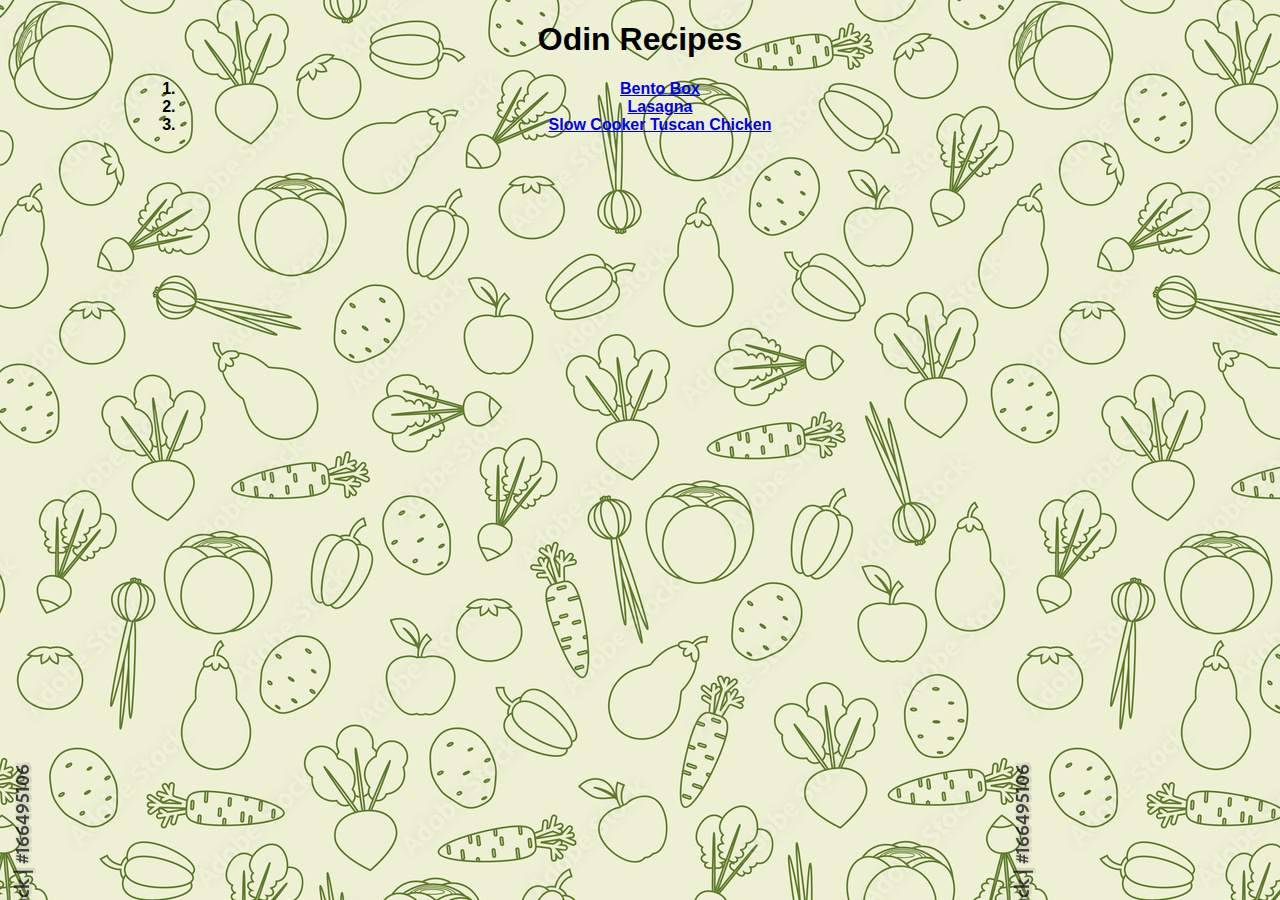
<file: index.html>
<!DOCTYPE html>
<html lang="en">
<head>
    <meta charset="UTF-8">
    <meta http-equiv="X-UA-Compatible" content="IE=edge">
    <meta name="viewport" content="width=device-width, initial-scale=1.0">
    <link rel="stylesheet" href="css/style.css">
    <title>Document</title>
</head>
<body>
    <div class="container_main">
    <h1>
        Odin Recipes
    </h1>
    <ol>
        <li><a href="recipes/bento-box.html">Bento Box</a></li>
        <li><a href="recipes/lasagna.html">Lasagna</a></li>
        <li><a href="recipes/slow-cooker-tuscan-chicken.html">Slow Cooker Tuscan Chicken</a></li>
    </ol>
</div>
</body>
</html>
</file>
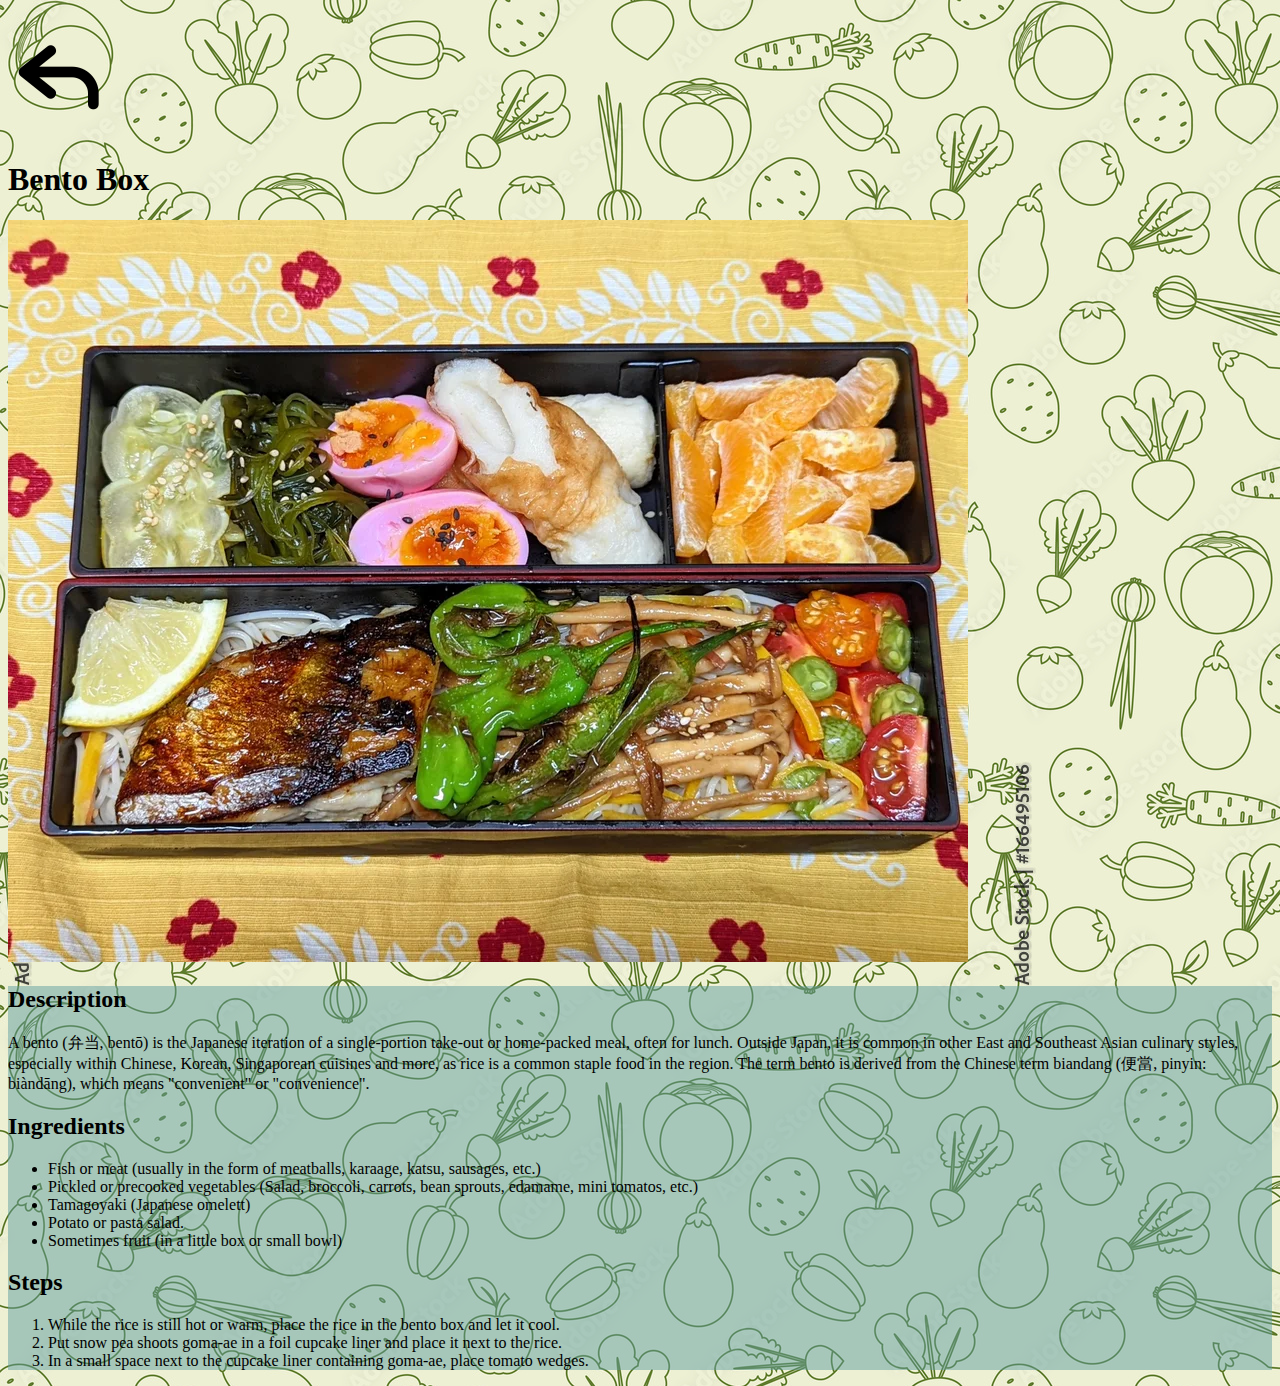
<file: recipes/bento-box.html>
<!DOCTYPE html>
<html lang="en">
<head>
    <meta charset="UTF-8">
    <meta http-equiv="X-UA-Compatible" content="IE=edge">
    <meta name="viewport" content="width=device-width, initial-scale=1.0">
    <title>Document</title>
</head>
<header class="arrow">
    <a href="../index.html">
        <img src="../img/arrow.png">
        </a>
</header>
<body style="background-image:url(../img/vegetables.jpg)">
    
    <h1>
        Bento Box
    </h1>
        <p>
            <img src="../img/bento.webp">
        </p>
        <div style="background-color:rgba(95, 158, 160,.5);" class="container1">
        <h2>
            Description
        </h2>
            <p>
                A bento (弁当, bentō) is the Japanese iteration of a single-portion take-out or home-packed meal, often for lunch. Outside Japan, it is common in other East and Southeast Asian culinary styles, especially within Chinese, Korean, Singaporean cuisines and more, as rice is a common staple food in the region. The term bento is derived from the Chinese term biandang (便當, pinyin: biàndāng), which means "convenient" or "convenience".
            </p>

        <h2>
            Ingredients
        </h2>
        <p>
            <ul>
            <li>Fish or meat (usually in the form of meatballs, karaage, katsu, sausages, etc.)
            <li>Pickled or precooked vegetables (Salad, broccoli, carrots, bean sprouts, edamame, mini tomatos, etc.)</li>
            <li>Tamagoyaki (Japanese omelett)</li>
            <li>Potato or pasta salad.</li>
            <li>Sometimes fruit (in a little box or small bowl)</li>
            </ul>
        </p>
        <h2>
            Steps
    </h2>
    <p>
            <ol>
                <li>While the rice is still hot or warm, place the rice in the bento box and let it cool.</li>

                <li>Put snow pea shoots goma-ae in a foil cupcake liner and place it next to the rice.</li>
                
                <li>In a small space next to the cupcake liner containing goma-ae, place tomato wedges.</li>

            </ol>
        </div>
</body>
</html>
</file>
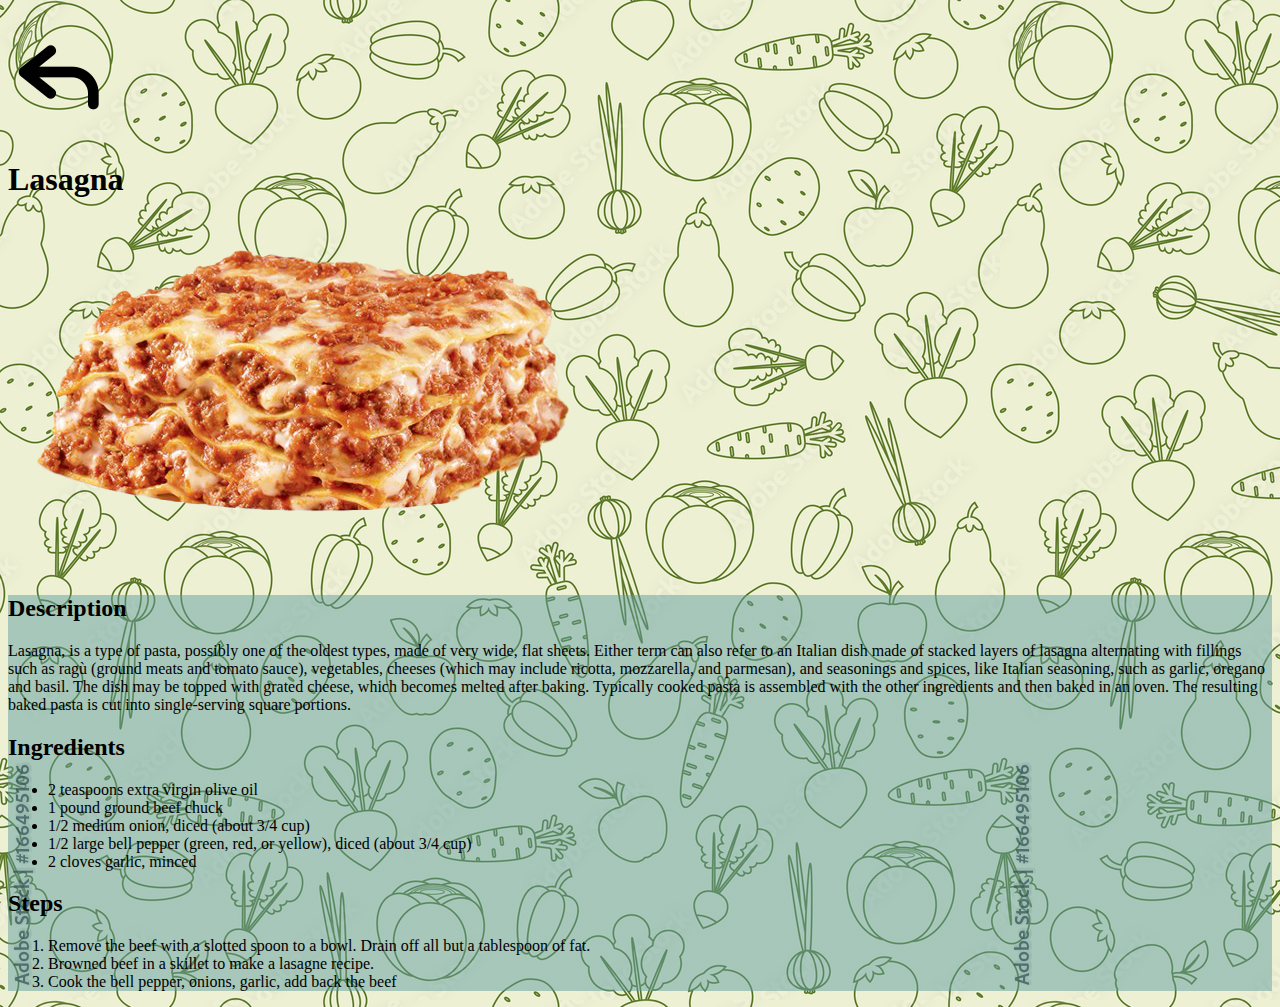
<file: recipes/lasagna.html>
<!DOCTYPE html>
<html lang="en">
<head>
    <meta charset="UTF-8">
    <meta http-equiv="X-UA-Compatible" content="IE=edge">
    <meta name="viewport" content="width=device-width, initial-scale=1.0">
    <title>Document</title>
</head>
<header class="arrow">
    <a href="../index.html">
        <img src="../img/arrow.png">
        </a>
</header>
<body style="background-image:url(../img/vegetables.jpg)">
    <h1>
        Lasagna
    </h1>
        <p>
            <img src="../img/Lasagna.png">
        </p>
        <div style="background-color:rgba(95, 158, 160,.5);" class="container1">
                <h2>
                    Description
                </h2>
                    <p>
                        Lasagna, is a type of pasta, possibly one of the oldest types, made of very wide, flat sheets. Either term can also refer to an Italian dish made of stacked layers of lasagna alternating with fillings such as ragù (ground meats and tomato sauce), vegetables, cheeses (which may include ricotta, mozzarella, and parmesan), and seasonings and spices, like Italian seasoning, such as garlic, oregano and basil. The dish may be topped with grated cheese, which becomes melted after baking. Typically cooked pasta is assembled with the other ingredients and then baked in an oven. The resulting baked pasta is cut into single-serving square portions.
                    </p>
                    <h2>
                        Ingredients
                    </h2>
                    <p>
                        <ul>
                        <li>2 teaspoons extra virgin olive oil</li>
                        <li>1 pound ground beef chuck</li>
                        <li>1/2 medium onion, diced (about 3/4 cup)</li>
                        <li>1/2 large bell pepper (green, red, or yellow), diced (about 3/4 cup)</li>
                        <li>2 cloves garlic, minced</li>

                        </ul>
                    </p>
                <h2>
                        Steps
                </h2>
                    <p>
                        <ol>
                            <li>Remove the beef with a slotted spoon to a bowl. Drain off all but a tablespoon of fat.</li>
            
                            <li>Browned beef in a skillet to make a lasagne recipe.</li>
                            
                            <li>Cook the bell pepper, onions, garlic, add back the beef</li>
            
                        </ol>
                    </p>
    </div>
</body>
</html>
</file>
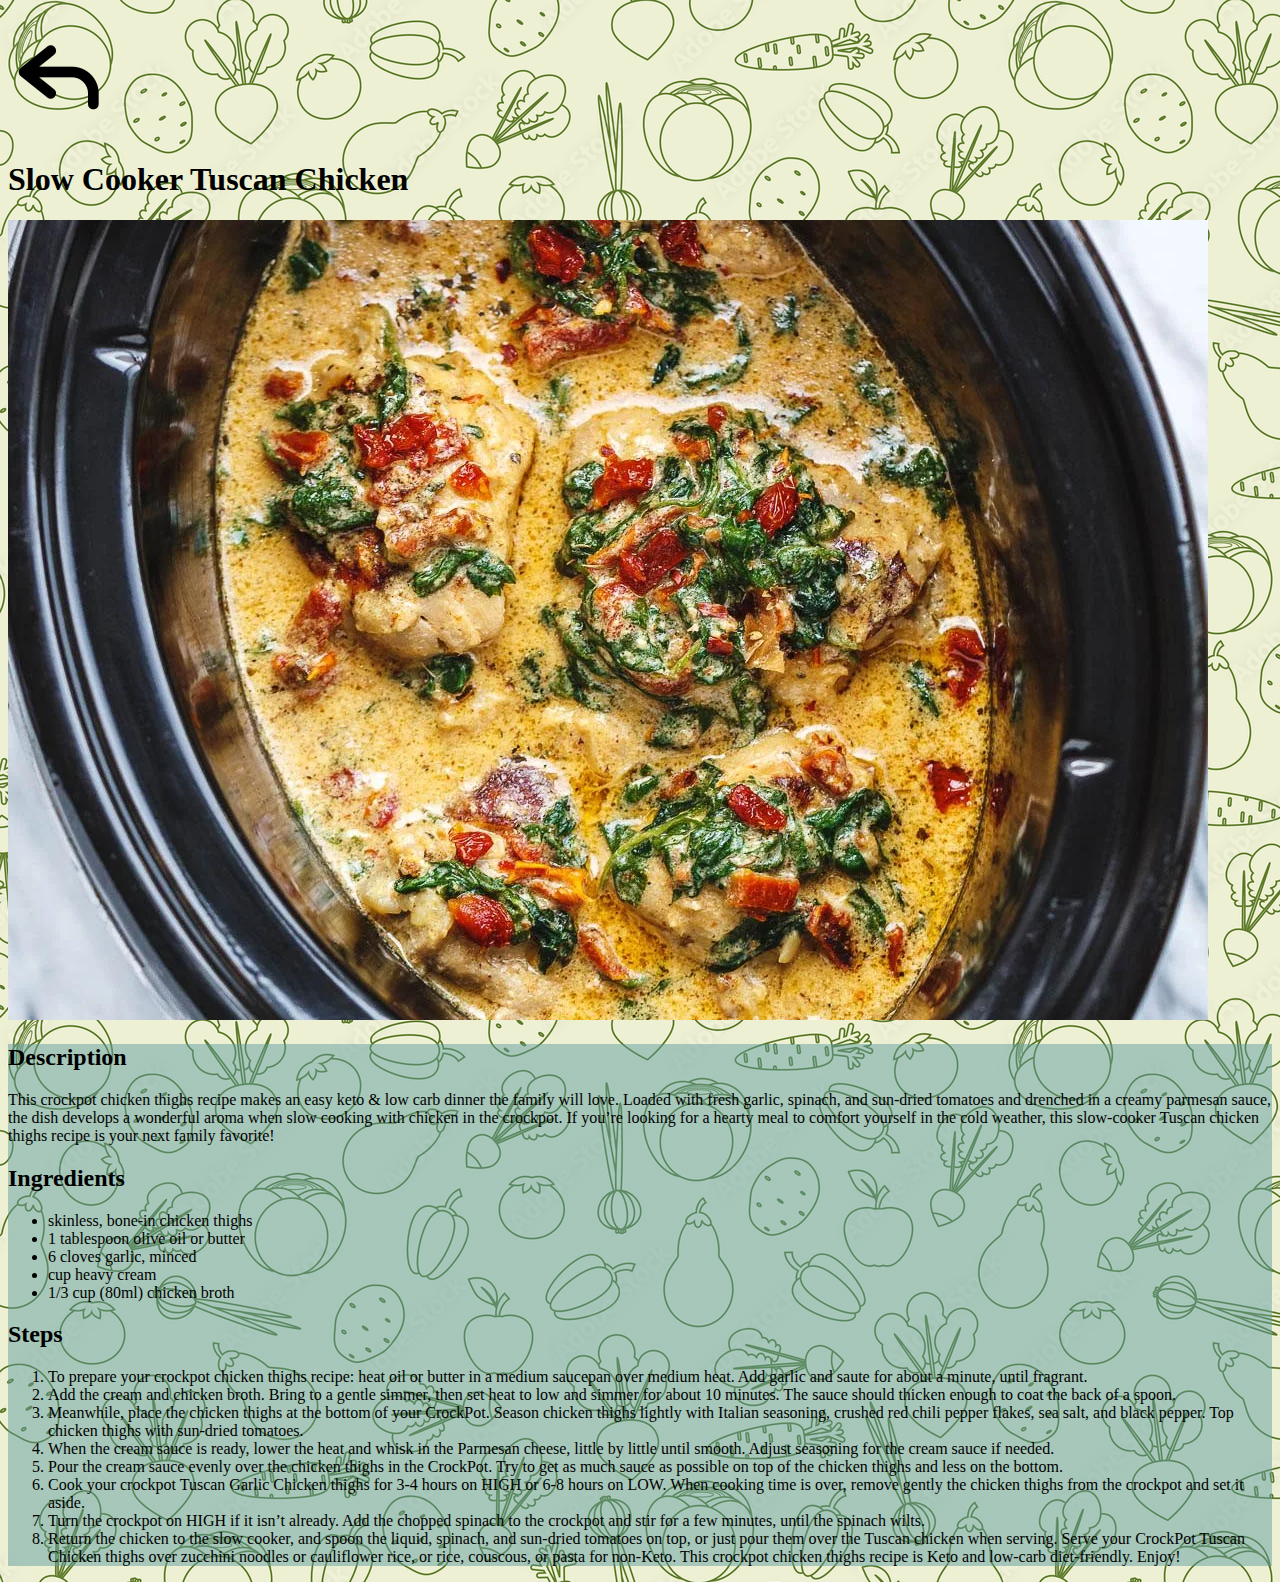
<file: recipes/slow-cooker-tuscan-chicken.html>
<!DOCTYPE html>
<html lang="en">
<head>
    <meta charset="UTF-8">
    <meta http-equiv="X-UA-Compatible" content="IE=edge">
    <meta name="viewport" content="width=device-width, initial-scale=1.0">
    <title>Document</title>
</head>
<header class="arrow">
    <a href="../index.html">
        <img src="../img/arrow.png">
        </a>
</header>
<body style="background-image:url(../img/vegetables.jpg)">
    <h1>
        Slow Cooker Tuscan Chicken
    </h1>
        <p>
            <img src="../img/chicken.webp">
        </p>
        <div style="background-color:rgba(95, 158, 160,.5);" class="container1">
                <h2>
                    Description
                </h2>
                    <p>
                        This crockpot chicken thighs recipe makes an easy keto & low carb dinner the family will love. Loaded with fresh garlic, spinach, and sun-dried tomatoes and drenched in a creamy parmesan sauce, the dish develops a wonderful aroma when slow cooking with chicken in the crockpot. If you’re looking for a hearty meal to comfort yourself in the cold weather, this slow-cooker Tuscan chicken thighs recipe is your next family favorite!
                    </p>
                <h2>
                        Ingredients
                </h2>
                <p>
                        <ul>
                        <li>skinless, bone-in chicken thighs</li>
                        <li>1 tablespoon olive oil or butter</li>
                        <li>6 cloves garlic, minced</li>
                        <li> cup heavy cream</li>
                        <li>1/3 cup (80ml) chicken broth</li>

                        </ul>
                </p>
            <h2>
                    Steps
            </h2>
            <p>
                    <ol>
                        <li>To prepare your crockpot chicken thighs recipe: heat oil or butter in a medium saucepan over medium heat. Add garlic and saute for about a minute, until fragrant.</li>

                        <li>Add the cream and chicken broth. Bring to a gentle simmer, then set heat to low and simmer for about 10 minutes. The sauce should thicken enough to coat the back of a spoon.</li>
                        
                        <li>Meanwhile, place the chicken thighs at the bottom of your CrockPot. Season chicken thighs lightly with Italian seasoning, crushed red chili pepper flakes, sea salt, and black pepper. Top chicken thighs with sun-dried tomatoes.</li>
                        
                        <li>When the cream sauce is ready, lower the heat and whisk in the Parmesan cheese, little by little until smooth. Adjust seasoning for the cream sauce if needed.</li>
                        
                        <li>Pour the cream sauce evenly over the chicken thighs in the CrockPot. Try to get as much sauce as possible on top of the chicken thighs and less on the bottom.</li>
                        
                        <li> Cook your crockpot Tuscan Garlic Chicken thighs for 3-4 hours on HIGH or 6-8 hours on LOW. When cooking time is over, remove gently the chicken thighs from the crockpot and set it aside.</li>
                        
                        <li> Turn the crockpot on HIGH if it isn’t already. Add the chopped spinach to the crockpot and stir for a few minutes, until the spinach wilts.</li>
                        
                        <li> Return the chicken to the slow cooker, and spoon the liquid, spinach, and sun-dried tomatoes on top, or just pour them over the Tuscan chicken when serving. Serve your CrockPot Tuscan Chicken thighs over zucchini noodles or cauliflower rice, or rice, couscous, or pasta for non-Keto. This crockpot chicken thighs recipe is Keto and low-carb diet-friendly. Enjoy!</li>

                    </ol>
            </p>   
        </div>

</body>
</html>
</file>
<file: css/style.css>
body {
    background-image:url(../img/vegetables.jpg)
}
.container_main {
    width: 80%;
    max-width: 1000px;
    margin: 0 auto;
    text-align: center;
    font-family: Verdana, Geneva, Tahoma, sans-serif;
    font-weight: bold;
}

.container1 {
    background-color: pink;
    text-align: center;
}
</file>
